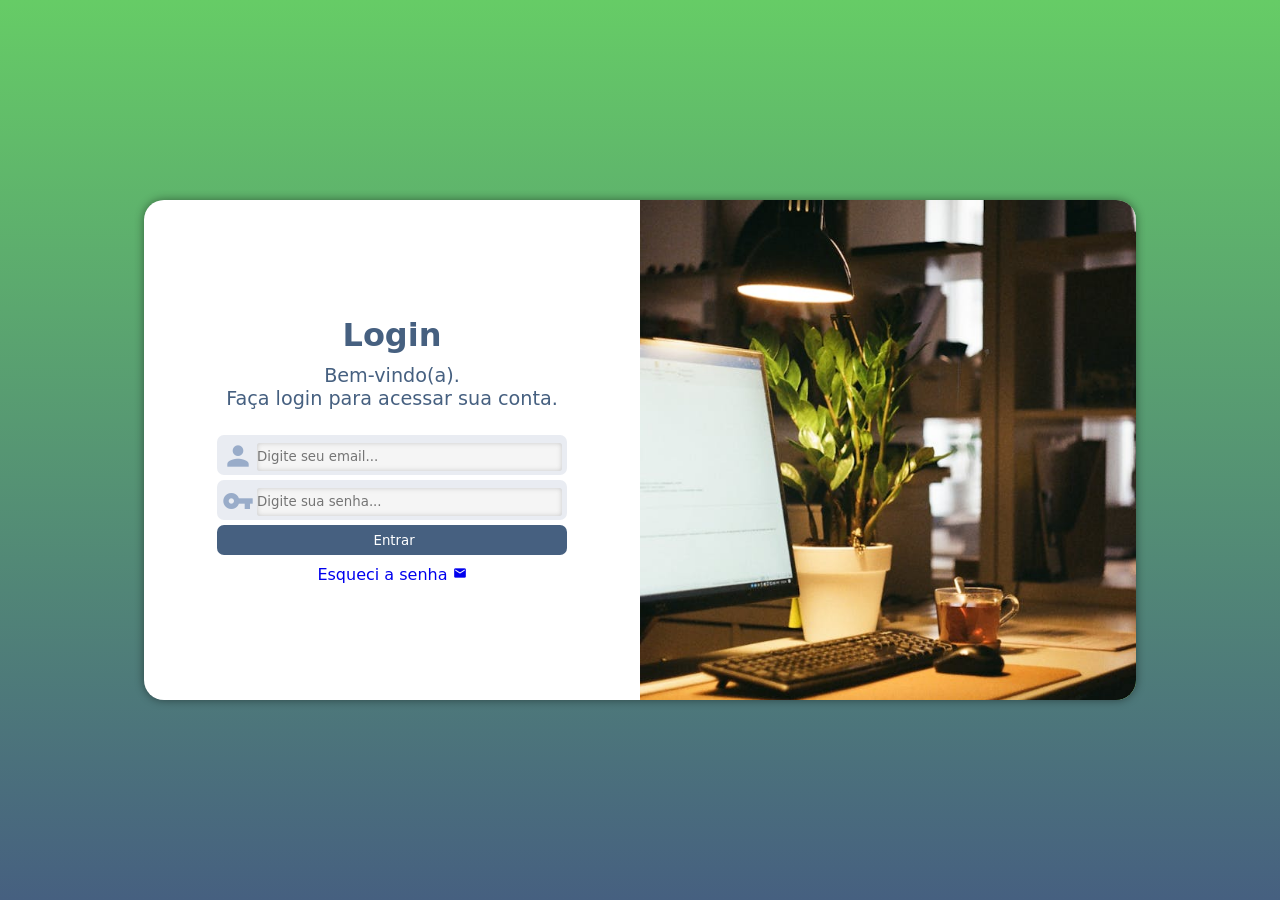
<file: index.html>
<!DOCTYPE html>
<html lang="pt-br">
<head>
    <meta charset="UTF-8">
    <meta name="viewport" content="width=device-width, initial-scale=1.0">
    <link rel="stylesheet" href="login/styles/style.css">
    <link rel="stylesheet" href="login/styles/media-queries.css">
    <link rel="stylesheet" href="https://fonts.googleapis.com/css2?family=Material+Icons"/>
    <title>Login</title>
</head>
<body>
    <main>
        <section id="login">
            <div id="imagem">
            </div>
            <div id="formulario">
                <h1>Login</h1>
                <p>Bem-vindo(a).<br>Faça login para acessar sua conta.</p>
                <form action="login.java" method="post">
                    <div class="campo">
                        <i class="material-icons">person</i>
                        <input type="email" name="login" id="ilogin" placeholder="Digite seu email..." required maxlength="60">
                        <label for="ilogin">Login</label>
                    </div>
                    <div class="campo">
                        <i class="material-icons">vpn_key</i>
                        <input type="password" name="senha" id="isenha" placeholder="Digite sua senha..." required minlength="6">
                        <label for="isenha">Senha</label>
                    </div>
                    <input type="submit" value=" Entrar">
                    <a href="#" class="botao">Esqueci a senha <i class="material-icons">mail</i></a>
                </form>
            </div>
        </section>
    </main>
</body>
</html>
</file>
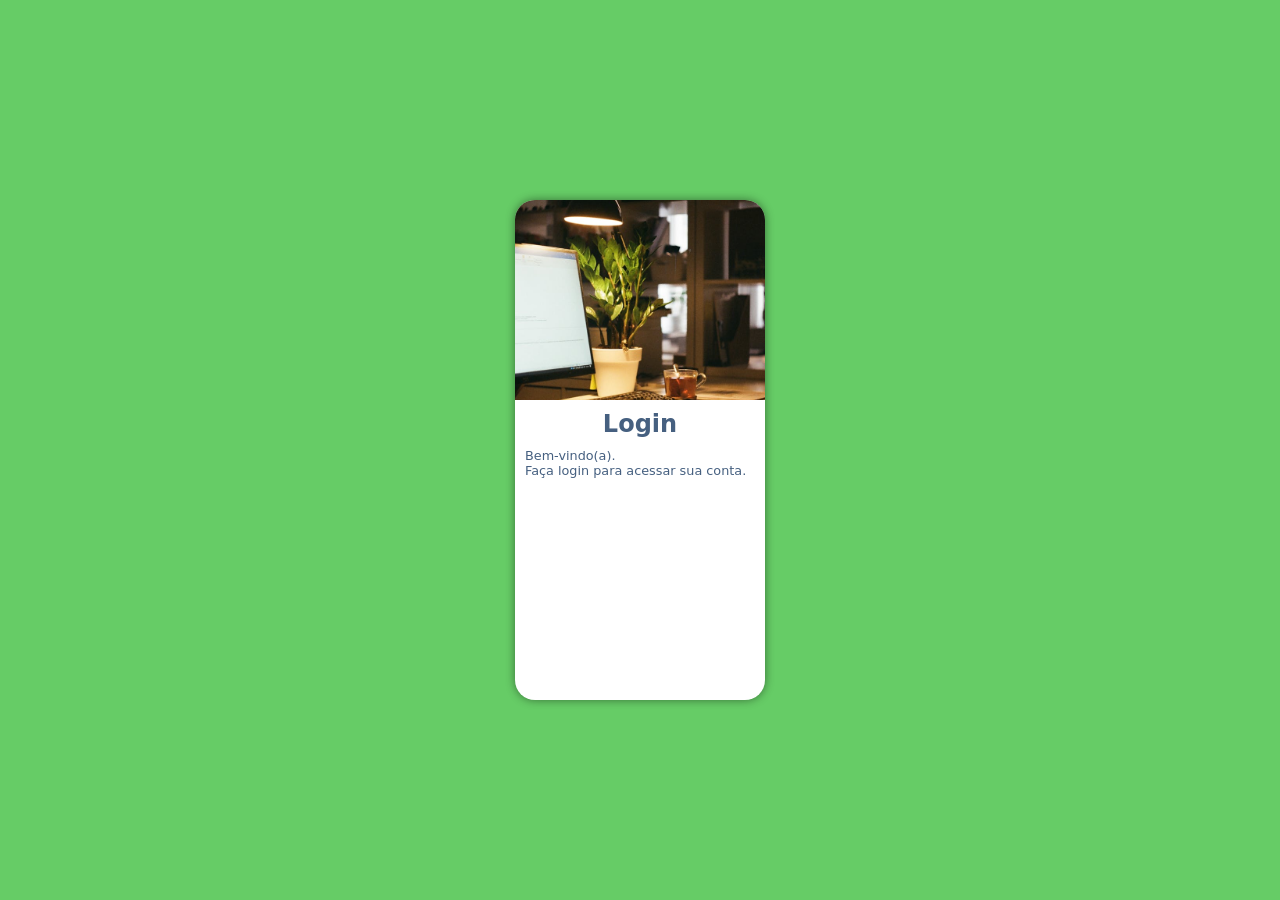
<file: login/index.html>
<!DOCTYPE html>
<html lang="pt-br">
<head>
    <meta charset="UTF-8">
    <meta name="viewport" content="width=device-width, initial-scale=1.0">
    <link rel="stylesheet" href="styles/style.css">
    <title>Login</title>
</head>
<body>
    <main>
        <section id="login">
            <div id="imagem">
            </div>
            <div id="formulario">
                <h1>Login</h1>
                <p>Bem-vindo(a).<br>Faça login para acessar sua conta.</p>
                <form action="login.java" method="post"></form>
            </div>
        </section>
    </main>
</body>
</html>
</file>
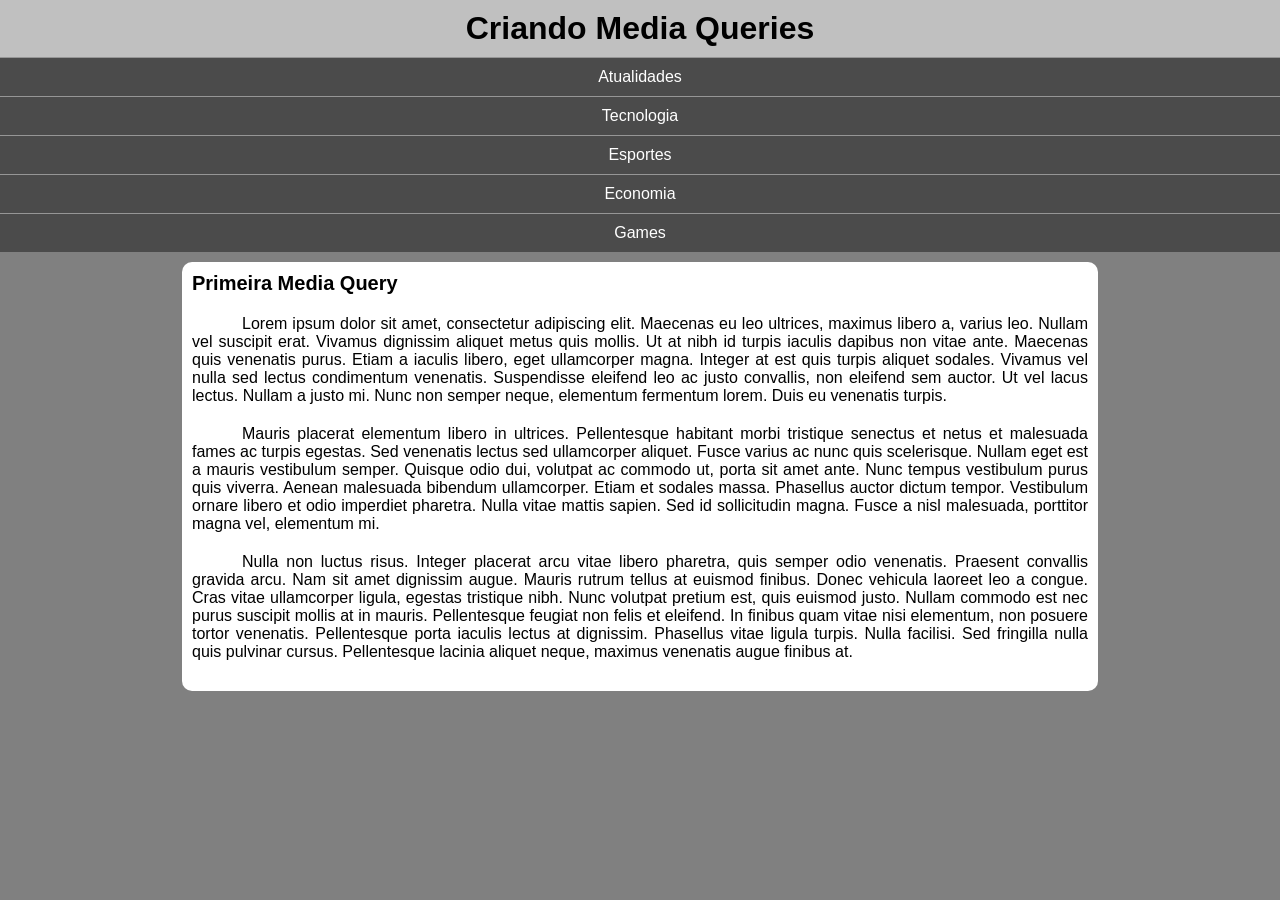
<file: mq01/index.html>
<!DOCTYPE html>
<html lang="pt-br">
<head>
    <meta charset="UTF-8">
    <meta name="viewport" content="width=device-width, initial-scale=1.0">
    <link rel="stylesheet" href="../styles/tela.css" media="screen">
    <link rel="stylesheet" href="../styles/impressora.css" media="print">
    <link rel="stylesheet" href="../styles/media-query01.css">
    <link rel="stylesheet" href="https://fonts.googleapis.com/css2?family=Material+Symbols+Outlined:opsz,wght,FILL,GRAD@20..48,100..700,0..1,-50..200&icon_names=menu" />
    <title>Media Query</title>
</head>
<body onresize="mudouTamanho()">
    <header>
        <h1>Criando Media Queries</h1>
        <i id="i_menu" class="material-symbols-outlined" onclick="clickMenu()">menu</i>
        <menu id="itens">
            <ul>
                <li><a href="#">Atualidades</a></li>
                <li><a href="#">Tecnologia</a></li>
                <li><a href="#">Esportes</a></li>
                <li><a href="#">Economia</a></li>
                <li><a href="#">Games</a></li>
            </ul>
        </menu>
    </header>

    <main>
        <article>
            <h2>Primeira Media Query</h2>
            <p>Lorem ipsum dolor sit amet, consectetur adipiscing elit. Maecenas eu leo ultrices, maximus libero a, varius leo. Nullam vel suscipit erat. Vivamus dignissim aliquet metus quis mollis. Ut at nibh id turpis iaculis dapibus non vitae ante. Maecenas quis venenatis purus. Etiam a iaculis libero, eget ullamcorper magna. Integer at est quis turpis aliquet sodales. Vivamus vel nulla sed lectus condimentum venenatis. Suspendisse eleifend leo ac justo convallis, non eleifend sem auctor. Ut vel lacus lectus. Nullam a justo mi. Nunc non semper neque, elementum fermentum lorem. Duis eu venenatis turpis.</p>
            
            <p>Mauris placerat elementum libero in ultrices. Pellentesque habitant morbi tristique senectus et netus et malesuada fames ac turpis egestas. Sed venenatis lectus sed ullamcorper aliquet. Fusce varius ac nunc quis scelerisque. Nullam eget est a mauris vestibulum semper. Quisque odio dui, volutpat ac commodo ut, porta sit amet ante. Nunc tempus vestibulum purus quis viverra. Aenean malesuada bibendum ullamcorper. Etiam et sodales massa. Phasellus auctor dictum tempor. Vestibulum ornare libero et odio imperdiet pharetra. Nulla vitae mattis sapien. Sed id sollicitudin magna. Fusce a nisl malesuada, porttitor magna vel, elementum mi.</p>

            <p>Nulla non luctus risus. Integer placerat arcu vitae libero pharetra, quis semper odio venenatis. Praesent convallis gravida arcu. Nam sit amet dignissim augue. Mauris rutrum tellus at euismod finibus. Donec vehicula laoreet leo a congue. Cras vitae ullamcorper ligula, egestas tristique nibh. Nunc volutpat pretium est, quis euismod justo. Nullam commodo est nec purus suscipit mollis at in mauris. Pellentesque feugiat non felis et eleifend. In finibus quam vitae nisi elementum, non posuere tortor venenatis. Pellentesque porta iaculis lectus at dignissim. Phasellus vitae ligula turpis. Nulla facilisi. Sed fringilla nulla quis pulvinar cursus. Pellentesque lacinia aliquet neque, maximus venenatis augue finibus at.</p>
        </article>
    </main>
    <script>
        function clickMenu() {
            if (itens.style.display == "block") {
                itens.style.display = "none"
            } else {
                itens.style.display = "block"
            };
        }

        function mudouTamanho() {
            if (window.innerWidth >= 768) {
                itens.style.display = "block"
            } else {
                itens.style.display = "none"    
            };
        }
    </script>
</body>
</html>
</file>
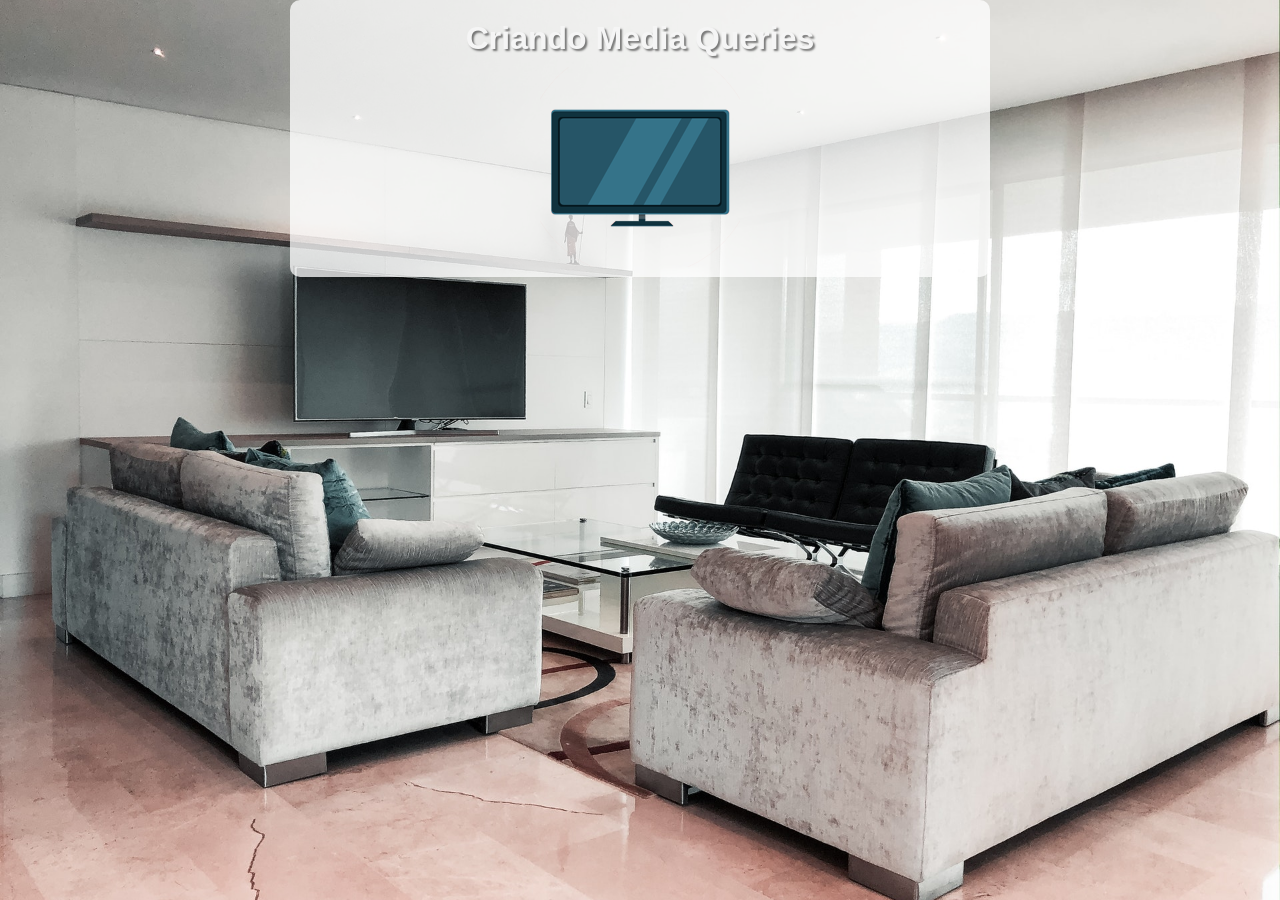
<file: mq03/index.html>
<!DOCTYPE html>
<html lang="pt-br">
<head>
    <meta charset="UTF-8">
    <meta name="viewport" content="width=device-width, initial-scale=1.0">
    <link rel="stylesheet" href="../styles/styles.css" media="all">
    <link rel="stylesheet" href="../styles/media-query.css">
    <title>Media Query</title>
</head>
<body>
    <main>
        <h1>Criando Media Queries</h1>
        <img  id="phone" src="../images/icon-phone.png" alt="Acessando via smartphone">
        <img id="tablet" src="../images/icon-tablet.png" alt="Acessando via tablet">
        <img id="print" src="../images/icon-print.png" alt="Versão para impressão">
        <img id="pc" src="../images/icon-pc.png" alt="Versão para desktop">
        <img id="tv" src="../images/icon-tv.png" alt="Versão para ">
    </main>
</body>
</html>
</file>
<file: login/styles/style.css>
@charset "UTF-8";

/*
    Cores:
    Verde Sankhya: #66cc66
    #466080
    Verde: #49a09d
    Lilas: #5f2c82
*/

* {
    font-family: system-ui, -apple-system, BlinkMacSystemFont, 'Segoe UI', Roboto, Oxygen, Ubuntu, Cantarell, 'Open Sans', 'Helvetica Neue', sans-serif;
    padding: 0px;
    margin: 0px;
    box-sizing: border-box;
}

html, body {
    background-color: #66cc66;
    height: 100vh;
    width: 100vw;
}

main {
    position: relative;
    height: 100vh;
    width: 100vw;
}

section#login {
    position: absolute;
    top: 50%;
    left: 50%;
    background-color: white;
    width: 250px;
    height: 500px;
    border-radius: 20px;
    overflow: hidden;
    box-shadow: 0px 0px 10px rgba(0, 0, 0, 0.45);
    transform: translate(-50%, -50%);
    transition: width 0.3s, height 0.3s;
    transition-timing-function: ease;
}

section#login > div#imagem {
    background: #66cc66 url(../images/office.jpg) no-repeat;
    background-size: cover;
    height: 200px;
    background-position: center center;
}

section#login > div#formulario {
    display: block;
    padding: 10px;
}

div#formulario > h1 {
    text-align: center;
    margin-bottom: 10px;
    color: #466080;
}

div#formulario > p {
    color: #466080;
}

div#formulario > p {
    font-size: 0.8em;
}

form > div.campo {
    background-color: #e9ecf2;
    display: block;
    height: 40px;
    border-radius: 7px;
    margin: 5px 0px;
}
.campo > i {
    color: #99ACC9;
    width: 35px;
    padding: 5px;
    text-align: center;
    font-size: 2em;
}

.campo > input {
    background-color: rgb(245, 245, 245);
    width: calc(100% - 45px);
    height: 70%;
    border-radius: 3px;
    border: none;
    box-shadow: inset 0px 0px 5px rgba(133, 133, 133, 0.4);
    transform: translateY(-11px);
}

.campo > label {
    display: none;
}

form > input[type=submit] {
    display: block;
    width: 100%;
    height: 30px;
    background-color: #466080;
    color: white;
    border: none;
    border-radius: 7px;
}

form > input[type=submit]:hover {
    background-color: #253446;
    cursor: pointer;
}

form >a.botao {
    display: block;
    text-align: center;
    padding-top: 5px;
    margin-top: 5px;
    width: 100%;
    text-decoration: none;
}

form >a.botao > i {
    font-size: 0.85em;
}

form > a.botao:hover {
    text-decoration: underline;
}
</file>
<file: login/styles/media-queries.css>
@charset "UTF-8";

/*
    Typical Device Breakpoints
    Pequenas telas: até 480px;
    Smartphone: de 481px até 768px;
    Tablet: de 769px até 1024px;
    Desktop: de 1025px até 1280px;
    Grandes telas: acima de 1200px;
*/

@media screen and (min-width: 768px) and (max-width: 1024px) {/*Tablet*/

    body {
        background-image: linear-gradient(to bottom, #66cc66, #466180);
    }

    section#login {
        width: 90vw;
        display: flex;
        align-items: center;
    }

    section#login > div#imagem {
        /*float: left;*/
        width: 40%;
        height: 100%;
    }

    section#login > div#formulario {
        /*float: right;*/
        width: 60%;

        display: flex;
        flex-direction: column;
        justify-content: center;
        align-items: center; /* Centraliza horizontalmente o h1, p e form */
        height: 100%;
        padding: 20px;
    }

    /* Garante que as tags internas ocupem a largura correta após a centralização */
    div#formulario > p {
        text-align: center; /* Centraliza o texto de boas-vindas */
        margin-bottom: 15px;
    }

    section#login div#formulario > form {
        width: 100%; /* Faz o formulário ocupar toda a largura disponível do bloco centralizado */
        max-width: 375px; /* Evita que os campos estiquem demais em telas largas de tablet */
    }
}

@media screen and (min-width: 1024px) { /*Telas grandes*/

    body {
        background-image: linear-gradient(to bottom, #66cc66, #466080);
    }

    section#login {
        width: 992px;
        /* Ativa o Flexbox e inverte a ordem: formulário na esquerda, imagem na direita */
        display: flex;
        flex-direction: row-reverse; 
        align-items: center;
    }

    section#login > div#imagem {
        /* Remove o float antigo */
        width: 50%;
        height: 100%;
    }

    section#login > div#formulario {
        /* Remove o float, ativa Flexbox interno e centraliza todo o conteúdo */
        width: 50%;
        display: flex;
        flex-direction: column;
        justify-content: center;
        align-items: center;
        height: 100%;
        padding: 40px; /* Mais espaço interno para telas grandes */
    }

    div#formulario > h1 {
        font-size: 2em;
        margin-bottom: 10px;
    }

    div#formulario > p {
        font-size: 1.2em;
        text-align: center; /* Centraliza o texto de boas-vindas */
        margin-bottom: 20px;
    }

    /* Limita o tamanho dos campos para não esticarem demais no monitor */
    section#login div#formulario > form {
        width: 100%;
        max-width: 350px; 
    }
}
</file>
<file: styles/tela.css>
@charset "UTF-8";

/*Estilo para tela*/

* {
    margin: 0px;
    padding: 0px;
    font-family: Arial, Helvetica, sans-serif;
}

html, body {
    background-color: gray;
}

header {
    background-color: silver;
}

header > h1 {
    padding: 10px;
    text-align: center;
}

i#i_menu {
    background-color: rgb(75, 75, 75);
    color: white;
    display: block;
    text-align: center;
    padding: 5px;
    cursor: pointer;
}

i#i_menu:hover {
    background-color: lightgray;
    color: black;
}

menu {
    display: none;
}

menu ul {
    list-style-type: none;
}

menu > ul > li > a {
    display: block;
    padding: 10px;
    text-decoration: none;
    background-color: rgb(75, 75, 75);
    color: white;
    text-align: center;
    border-top: 1.5px solid rgb(150, 150, 150);
}

menu > ul > li > a:hover {
    background-color: rgba(211, 211, 211, 0.75);
}

main {
    width: 90vw;
    background-color: white;
    padding: 10px;
    margin: auto;
    margin-top: 10px;
    border-radius: 10px;
}

article > h2{
    padding-bottom: 20px;
    font-size: 1.25em;
}

article > p {
    text-align: justify;
    margin-bottom: 20px;
    text-indent: 50px;
}
</file>
<file: styles/impressora.css>
@charset "UTF-8";

/*Estilo para impressão*/

* {
    margin: 10px;
    padding: 10px;
}

html {
    font-family: 'Courier New', Courier, monospace;
    font-size: 1.5em;
    line-height: 1.5em;
    text-indent: 50px;
    
}

h1 {
    text-align: center;
}

p {
    text-align: justify;
}

i#i_menu {
    display: none;
}

menu {
    display: none;
}

article {
    width: 100%;
}

article::after {
    content: 'Artigo impresso como parte de um exercicio sobre media queries.';
}
</file>
<file: styles/media-query01.css>
@charset "UTF-8";

/*
    Typical Device Breakpoints
    Pequenas telas: até 480px;
    Smartphone: de 481px até 768px;
    Tablet: de 769px até 1024px;
    Desktop: de 1025px até 1280px;
    Grandes telas: acima de 1200px;
*/

@media screen and (min-width: 768px) {
  i#i_menu {
    display: none;
  }
  menu {
    display: block;
  }

  menu > ul > li {
    display: inlinse-block;
  }

  main {
    width: 896px;
  }
}
</file>
<file: styles/styles.css>
@charset "UTF-8";

/*Configurações Gerais*/

* {
    margin: 0px;
    padding: 0px;
    font-family: Arial, Helvetica, sans-serif;
    font-size: 1em;
    box-sizing: border-box;
}

main {
    background-color: rgba(255, 255, 255, 0.75);
    width: 70vw;
    margin: auto;
    border-radius: 10px;
    padding: 10px;
}

html {
   height: 100vh;
}

body {
    background: black url(../images/back-phone.jpg) no-repeat;
    background-size: cover;
    background-position: center center;
}

h1 {
    color: whitesmoke;
    text-shadow: 2px 2px 2px rgba(0, 0, 0, 0.5);
    font-size: 2em;
    padding: 10px;
    text-align: center;
}

img {
    display: block;
    margin: auto;
}

img#phone {display: block;}
img#tablet {display: none;}
img#print {display: none;}
img#pc {display: none;}
img#tv {display: none;}
</file>
<file: styles/media-query.css>
@charset "UTF-8";

/* Todas as outras mídias */

/*
    Typical Device Breakpoints
    Pequenas telas: até 480px;
    Smartphone: de 481px até 768px;
    Tablet: de 769px até 1024px;
    Desktop: de 1025px até 1280px;
    Grandes telas: acima de 1200px;
*/

@media print {
    * {
        font-family: 'Courier New', Courier, monospace;
    }

    body {
        background-image: url(../images/back-print.jpg);
        
    }

    main {
        border: 1.5px solid black;
    }

    main h1 {
        text-shadow: none;
        color: black;
    }

    img#phone {display: none;}
    img#tablet {display: none;}
    img#print {display: block;}
    img#pc {display: none;}
    img#tv {display: none;}
}

@media screen and (min-width: 768px) and (max-width: 1024px) {
    body {
        background-image: url(../images/back-tablet.jpg);
    }

    img#phone {display: none;}
    img#tablet {display: block;}
    img#print {display: none;}
    img#pc {display: none;}
    img#tv {display: none;}
}

@media screen and (min-width: 1024px) and (max-width: 1280px) {
    body {
        background-image: url(../images/back-pc.jpg);
    }
   
    img#phone {display: none;}
    img#tablet {display: none;}
    img#print {display: none;}
    img#pc {display: block;}
    img#tv {display: none;} 
}

@media screen and (min-width: 1280px) {
    body {
        background-image: url(../images/back-tv.jpg);
    }

    main {
        width: 700px;
    }
   
    img#phone {display: none;}
    img#tablet {display: none;}
    img#print {display: none;}
    img#pc {display: none;}
    img#tv {display: block;}
}
</file>
